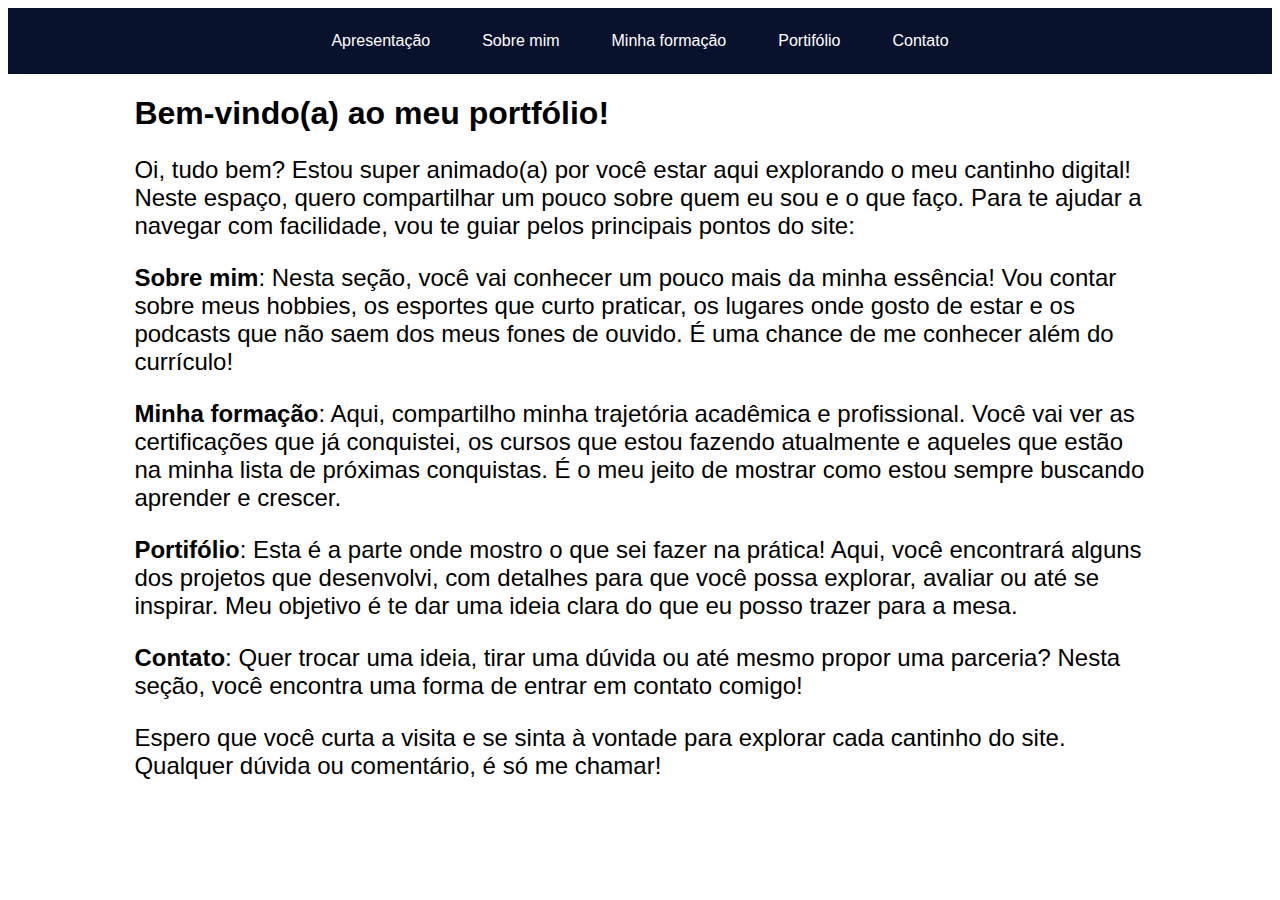
<file: index.html>
<!DOCTYPE html>
<html>

<head>
    <meta charset="UTF-8" />
    <title>Currículo Pessoal</title>
    <link rel="stylesheet" href="styles.css">
</head>

<body>
    <nav>
        <ul>
            <li><a href="/index.html">Apresentação</a></li>
            <li><a href="/paginas/sobremim.html">Sobre mim</a></li>
            <li><a href="/paginas/minhaformacao.html">Minha formação</a></li>
            <li><a href="/paginas/portifolio.html">Portifólio</a></li>
            <li><a href="/paginas/contato.html">Contato</a></li>
        </ul>
    </nav>
    <div>
        <h1>Bem-vindo(a) ao meu portfólio!</h1>
        <p>Oi, tudo bem? Estou super animado(a) por você estar aqui explorando o meu cantinho digital! Neste espaço,
            quero compartilhar um pouco sobre quem eu sou e o que faço. Para te ajudar a navegar com facilidade, vou te
            guiar pelos principais pontos do site:</p>
        <p><b>Sobre mim</b>: Nesta seção, você vai conhecer um pouco mais da minha essência! Vou contar sobre meus
            hobbies, os esportes que curto praticar, os lugares onde gosto de estar e os podcasts que não saem dos meus
            fones de ouvido. É uma chance de me conhecer além do currículo!</p>
        <p><b>Minha formação</b>: Aqui, compartilho minha trajetória acadêmica e profissional. Você vai ver as
            certificações que já conquistei, os cursos que estou fazendo atualmente e aqueles que estão na minha lista
            de próximas conquistas. É o meu jeito de mostrar como estou sempre buscando aprender e crescer.</p>
        <p><b>Portifólio</b>: Esta é a parte onde mostro o que sei fazer na prática! Aqui, você encontrará alguns dos
            projetos que desenvolvi, com detalhes para que você possa explorar, avaliar ou até se inspirar. Meu objetivo
            é te dar uma ideia clara do que eu posso trazer para a mesa.</p>
        <p><b>Contato</b>: Quer trocar uma ideia, tirar uma dúvida ou até mesmo propor uma parceria? Nesta seção, você
            encontra uma forma de entrar em contato comigo!</p>
        <p>Espero que você curta a visita e se sinta à vontade para explorar cada cantinho do site. Qualquer dúvida ou
            comentário, é só me chamar!</p>
    </div>
</body>

</html>
</file>
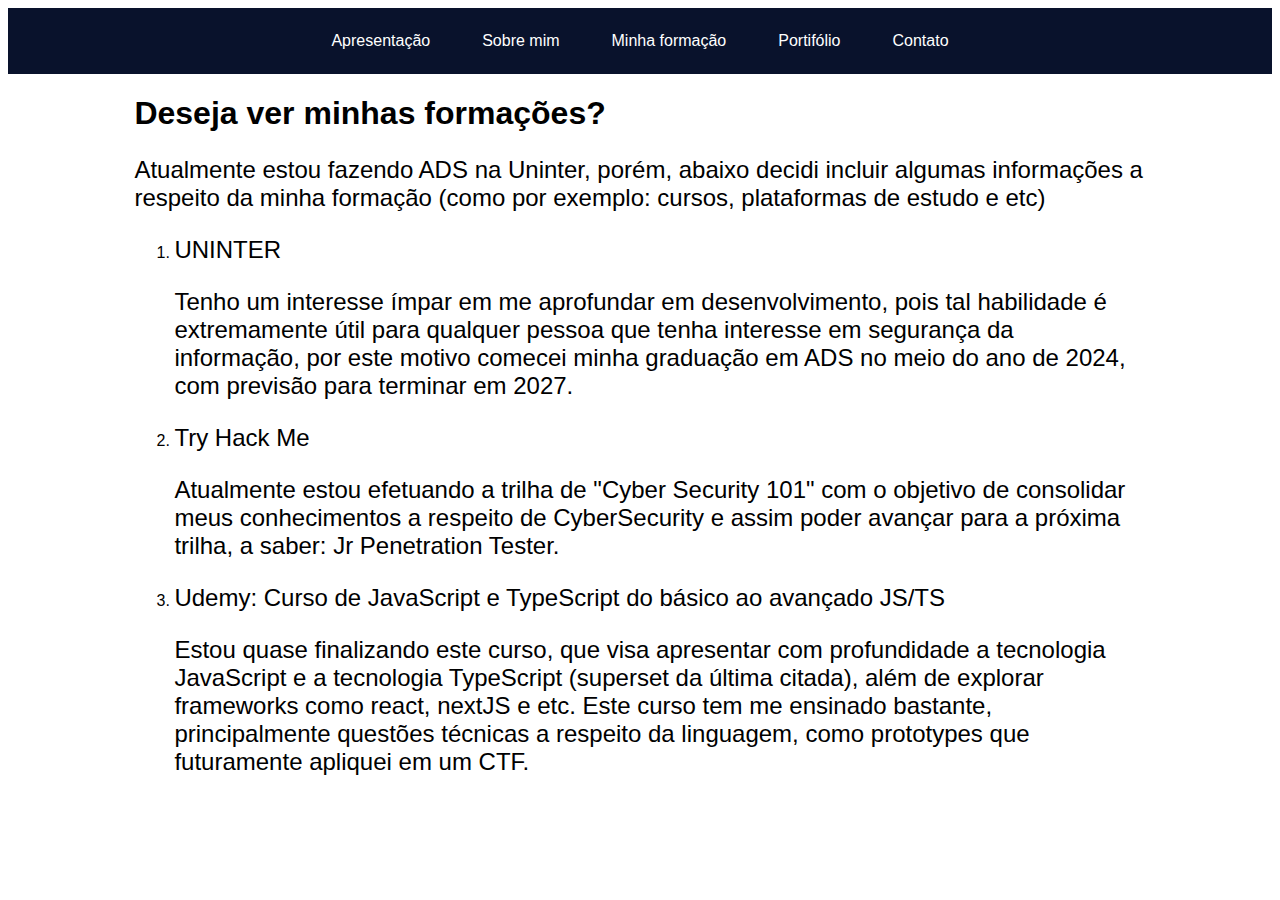
<file: paginas/minhaformacao.html>
<!DOCTYPE html>
<html>

<head>
    <meta charset="UTF-8" />
    <title>Currículo Pessoal</title>
    <link rel="stylesheet" href="../styles.css">
</head>

<body>
    <nav>
        <ul>
            <li><a href="/index.html">Apresentação</a></li>
            <li><a href="/paginas/sobremim.html">Sobre mim</a></li>
            <li><a href="/paginas/minhaformacao.html">Minha formação</a></li>
            <li><a href="/paginas/portifolio.html">Portifólio</a></li>
            <li><a href="/paginas/contato.html">Contato</a></li>
        </ul>
    </nav>
    <div>
        <h1>Deseja ver minhas formações?</h1>
        <p>Atualmente estou fazendo ADS na Uninter, porém, abaixo decidi incluir algumas informações a respeito da minha formação (como por exemplo: cursos, plataformas de estudo e etc)</p>
        <ol> <!-- Lista Ordenada, visando enumerar em ordem de importância as minhas formações e estudos. -->
            <li>
                <p>UNINTER</p>
                <p>Tenho um interesse ímpar em me aprofundar em desenvolvimento, pois tal habilidade é extremamente útil para qualquer pessoa que tenha interesse em segurança da informação, por este motivo comecei minha graduação em ADS no meio do ano de 2024, com previsão para terminar em 2027.</p>
            </li>
            <li>
                <p>Try Hack Me</p>
                <p>Atualmente estou efetuando a trilha de "Cyber Security 101" com o objetivo de consolidar meus conhecimentos a respeito de CyberSecurity e assim poder avançar para a próxima trilha, a saber: Jr Penetration Tester.</p>
            </li>
            <li>
                <p>Udemy: Curso de JavaScript e TypeScript do básico ao avançado JS/TS</p>
                <p>Estou quase finalizando este curso, que visa apresentar com profundidade a tecnologia JavaScript e a tecnologia TypeScript (superset da última citada), além de explorar frameworks como react, nextJS e etc. Este curso tem me ensinado bastante, principalmente questões técnicas a respeito da linguagem, como prototypes que futuramente apliquei em um CTF.</p>
            </li>
        </ol>
    </div>
</body>

</html>
</file>
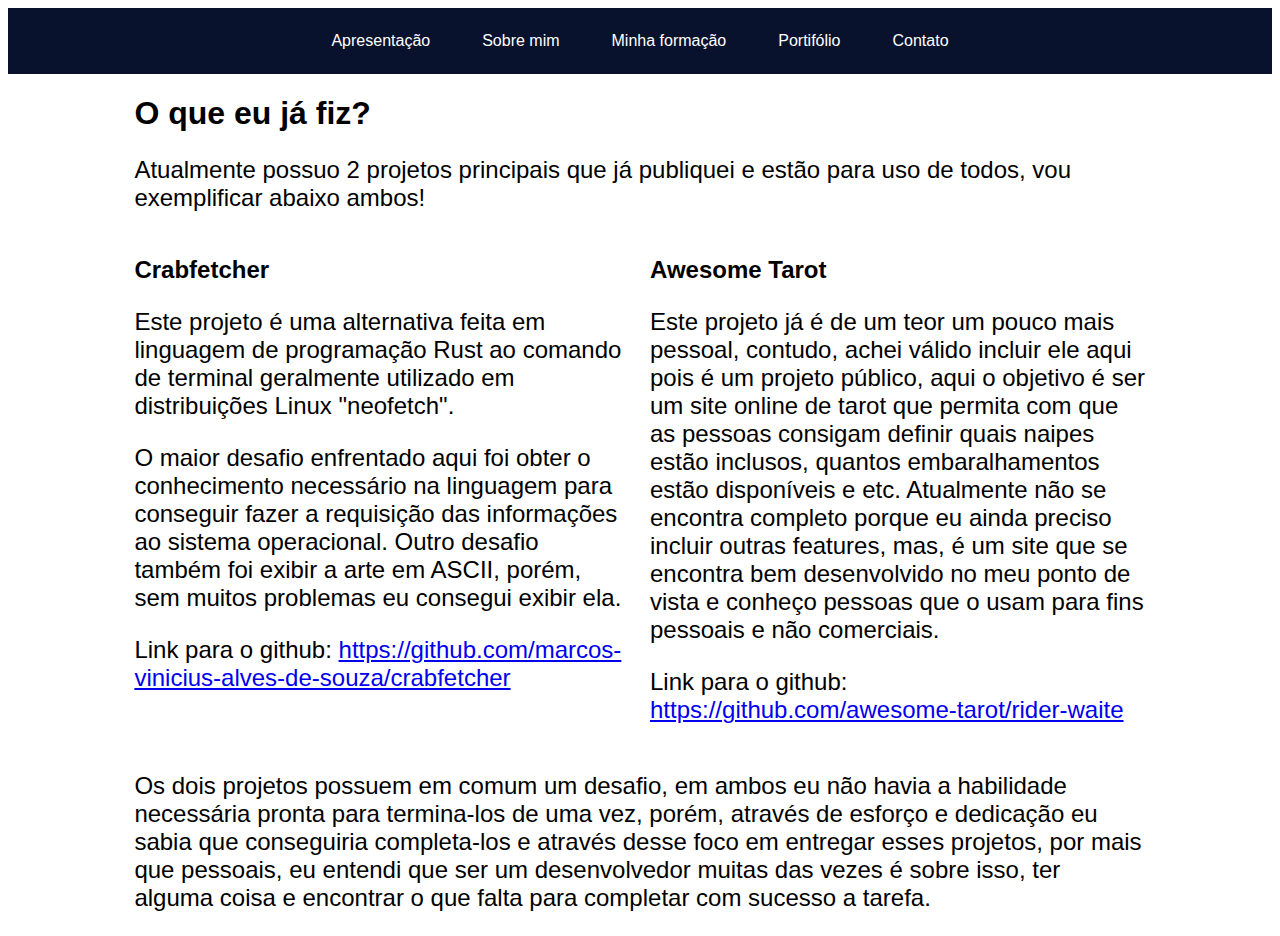
<file: paginas/portifolio.html>
<!DOCTYPE html>
<html>

<head>
    <meta charset="UTF-8" />
    <title>Currículo Pessoal</title>
    <link rel="stylesheet" href="../styles.css">
</head>

<body>
    <nav>
        <ul>
            <li><a href="/index.html">Apresentação</a></li>
            <li><a href="/paginas/sobremim.html">Sobre mim</a></li>
            <li><a href="/paginas/minhaformacao.html">Minha formação</a></li>
            <li><a href="/paginas/portifolio.html">Portifólio</a></li>
            <li><a href="/paginas/contato.html">Contato</a></li>
        </ul>
    </nav>
    <div>
        <h1>O que eu já fiz?</h1>
        <p>Atualmente possuo 2 projetos principais que já publiquei e estão para uso de todos, vou exemplificar abaixo
            ambos!</p>
        <div class="projetos-portifolio">
            <section> <!-- Aqui fiz a divisão em sections pois vi que semanticamente é o que mais faz sentido. -->
                <h2>Crabfetcher</h2>
                <p>Este projeto é uma alternativa feita em linguagem de programação Rust ao comando de terminal
                    geralmente utilizado em distribuições Linux "neofetch".</p>
                <p>O maior desafio enfrentado aqui foi obter o conhecimento necessário na linguagem para conseguir fazer
                    a requisição das informações ao sistema operacional. Outro desafio também foi exibir a arte em
                    ASCII, porém, sem muitos problemas eu consegui exibir ela.</p>
                <p>Link para o github: <a target="_blank"
                        href="https://github.com/marcos-vinicius-alves-de-souza/crabfetcher">https://github.com/marcos-vinicius-alves-de-souza/crabfetcher</a>
                </p>
            </section>

            <section>
                <h2>Awesome Tarot</h2>
                <p>Este projeto já é de um teor um pouco mais pessoal, contudo, achei válido incluir ele aqui pois é um
                    projeto público, aqui o objetivo é ser um site online de tarot que permita com que as pessoas
                    consigam definir quais naipes estão inclusos, quantos embaralhamentos estão disponíveis e etc.
                    Atualmente não se encontra completo porque eu ainda preciso incluir outras features, mas, é um site
                    que se encontra bem desenvolvido no meu ponto de vista e conheço pessoas que o usam para fins
                    pessoais e não comerciais.</p>
                <p>Link para o github: <a target="_blank"
                        href="https://github.com/awesome-tarot/rider-waite">https://github.com/awesome-tarot/rider-waite</a>
                </p>
            </section>
        </div>
        <p>Os dois projetos possuem em comum um desafio, em ambos eu não havia a habilidade necessária pronta para
            termina-los de uma vez, porém, através de esforço e dedicação eu sabia que conseguiria completa-los e
            através desse foco em entregar esses projetos, por mais que pessoais, eu entendi que ser um desenvolvedor
            muitas das vezes é sobre isso, ter alguma coisa e encontrar o que falta para completar com sucesso a tarefa.
        </p> <!-- Breve comentário a respeito dos desafios enfrentados -->

    </div>
</body>

</html>
</file>
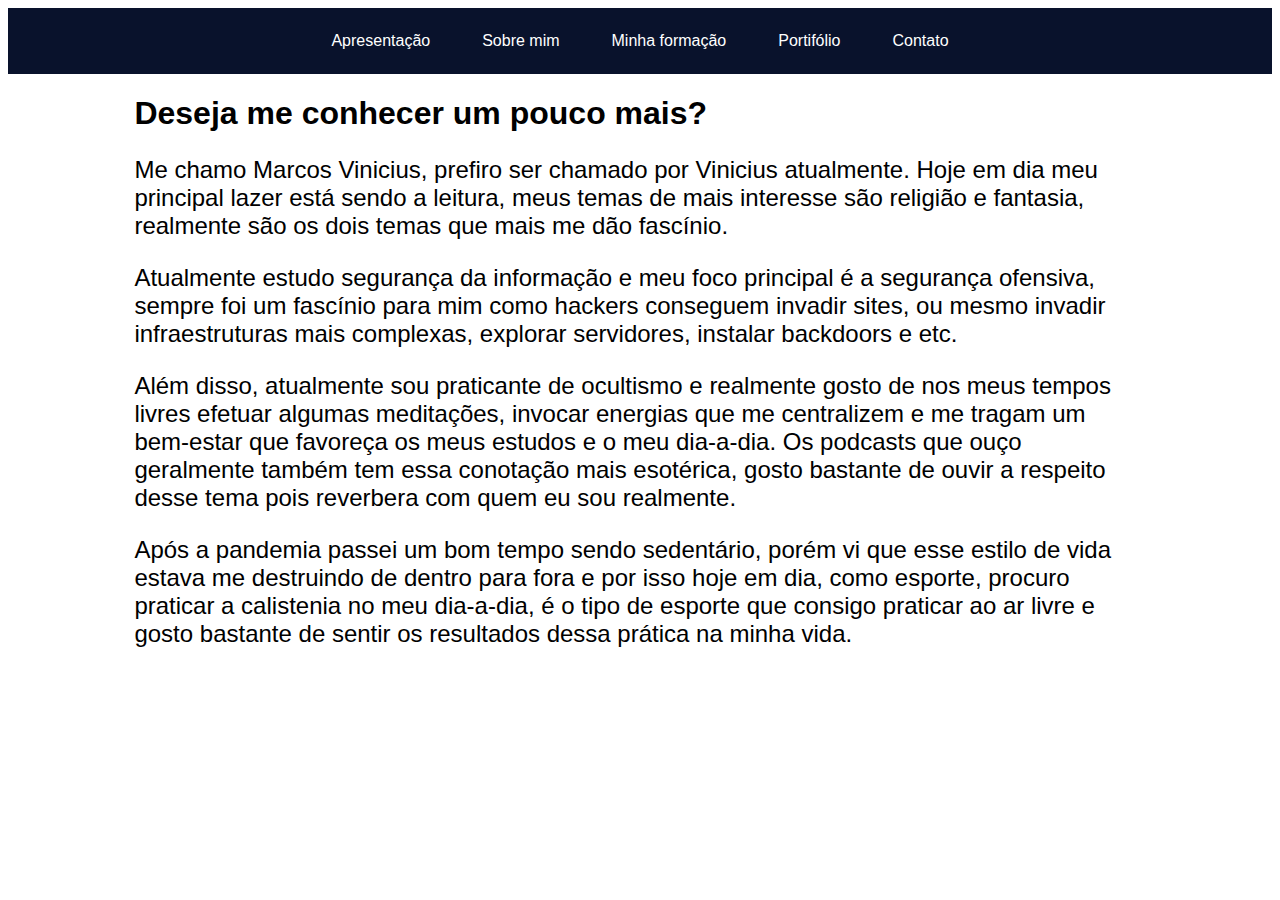
<file: paginas/sobremim.html>
<!DOCTYPE html>
<html>

<head>
    <meta charset="UTF-8" />
    <title>Currículo Pessoal</title>
    <link rel="stylesheet" href="../styles.css">
</head>

<body>
    <nav>
        <ul>
            <li><a href="/index.html">Apresentação</a></li>
            <li><a href="/paginas/sobremim.html">Sobre mim</a></li>
            <li><a href="/paginas/minhaformacao.html">Minha formação</a></li>
            <li><a href="/paginas/portifolio.html">Portifólio</a></li>
            <li><a href="/paginas/contato.html">Contato</a></li>
        </ul>
    </nav>
    <div> <!-- Breve comentário a respeito de quem eu sou. -->
        <h1>Deseja me conhecer um pouco mais?</h1>
        <p>Me chamo Marcos Vinicius, prefiro ser chamado por Vinicius atualmente. Hoje em dia meu principal lazer está
            sendo a leitura, meus temas de mais interesse são religião e fantasia, realmente são os dois temas que mais
            me dão fascínio.</p>
        <p>Atualmente estudo segurança da informação e meu foco principal é a segurança ofensiva, sempre foi um fascínio
            para mim como hackers conseguem invadir sites, ou mesmo invadir infraestruturas mais complexas, explorar
            servidores, instalar backdoors e etc.</p>
        <p>Além disso, atualmente sou praticante de ocultismo e realmente gosto de nos meus tempos livres efetuar
            algumas meditações, invocar energias que me centralizem e me tragam um bem-estar que favoreça os meus
            estudos e o meu dia-a-dia. Os podcasts que ouço geralmente também tem essa conotação mais esotérica, gosto
            bastante de ouvir a respeito desse tema pois reverbera com quem eu sou realmente.</p>
        <p>Após a pandemia passei um bom tempo sendo sedentário, porém vi que esse estilo de vida estava me destruindo
            de dentro para fora e por isso hoje em dia, como esporte, procuro praticar a calistenia no meu dia-a-dia, é
            o tipo de esporte que consigo praticar ao ar livre e gosto bastante de sentir os resultados dessa prática na
            minha vida.</p>
    </div>
</body>

</html>
</file>
<file: styles.css>
body {
  font-family: 'Inter', sans-serif;
}

ul {
  list-style-type: none; /* Remover o ponto do unordened list */
  margin: 0; /* Removendo distância da margem da tela */
  padding: 0; /* Removendo distância interna entre os elementos */
  overflow: hidden; /* Ignorar caso ultrapasse o tamanho da tela, evitando aparecer a barra horizontal ou vertical */
  background-color: #09122C;
  display: flex; /* Usar Flexbox para alinhar os itens */
  justify-content: center; /* Centralizar os itens horizontalmente */
}

li a { /* Centralizar, deixar o texto na cor branca e aplicar um padding a todo anchor tag dentro de qualquer item da lista */
  display: block;
  color: white;
  text-align: center;
  padding: 14px 16px;
  text-decoration: none;
  margin: 10px 10px;
}

li a:hover { /* Quando o mouse passar por cima de um anchor, mudar o background-color */
  background-color: #141d41;
}

div {
  margin: 10px auto;
  width: 80%;
}

p {
  font-size: x-large;
}

.projetos-portifolio {
  width: 100%;
  display: flex;
  gap: 20px; /* Espaçamento entre as sections */
}

.projetos-portifolio section {
  flex: 1; /* Faz as sections ocuparem o mesmo espaço */
}

form { /* Definindo um estilo para o formulário de contato */
  font-size: x-large;
  display: flex;
  flex-direction: column;
  align-items: center;
  width: fit-content;
  margin: 0 auto;
}

form input { /* Colocando borda arredondada e uma altura e largura maiores */
  width: 25rem;
  height: 1.5rem;
  border-radius: 4px;
  font-size: large;
}

form textarea { /* Colocando borda arredondada e uma altura e largura maiores */
  width: 25rem;
  height: 5rem;
  border-radius: 5px;
  font-size: large;
}

form button { /* Colocando borda arredondada e uma altura e largura maiores */
  border-radius: 5px;
  width: 15rem;
  height: 2rem;
  background-color: white;
  font-size: large;
  
}

form button:hover { /* Quando passar o mouse por cima, aparecer o cursor indicando que é clicável */
  cursor:pointer;
}
</file>
